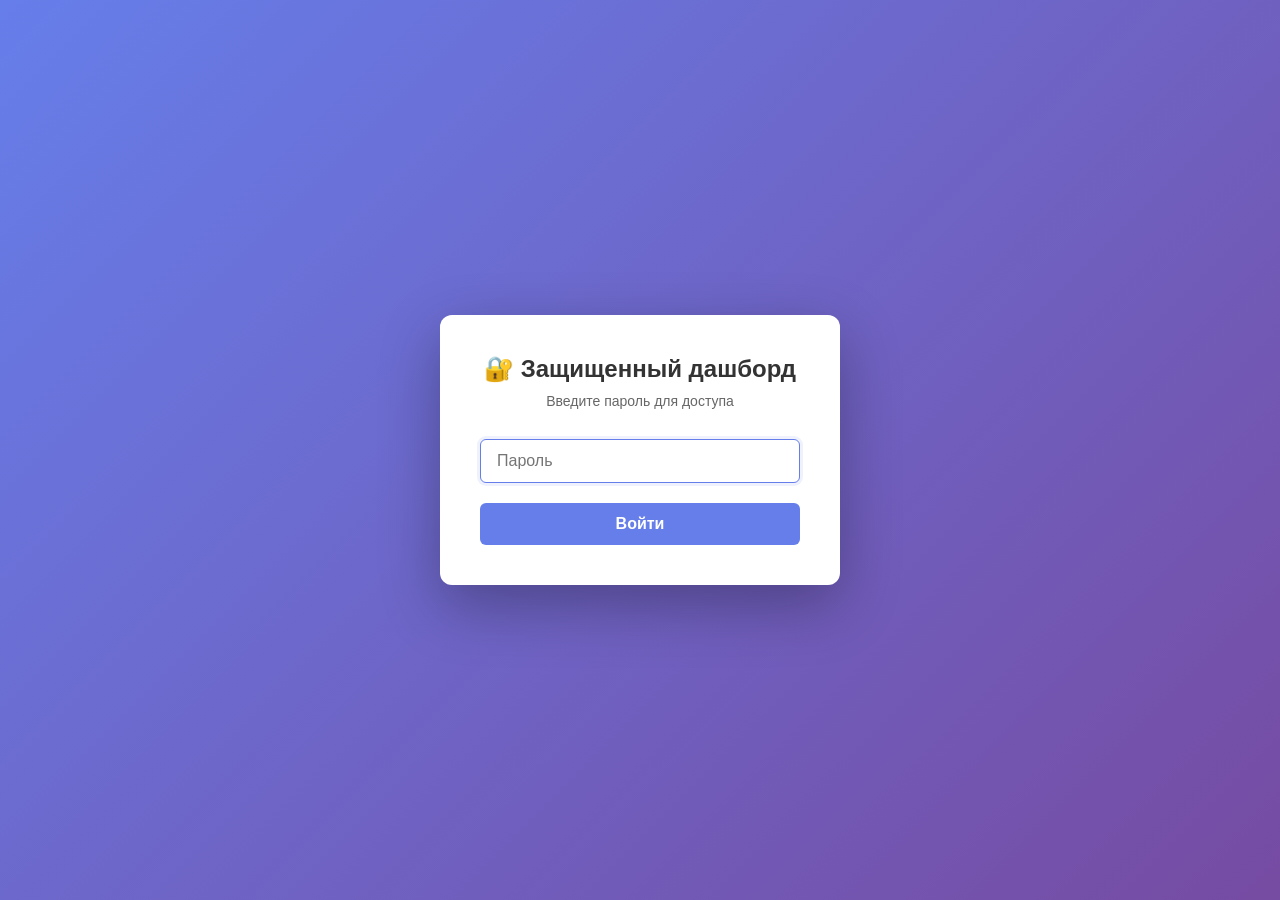
<file: index.html>
<!DOCTYPE html>
<html lang="ru">
<head>
    <meta charset="UTF-8">
    <meta name="viewport" content="width=device-width, initial-scale=1.0">
    <title>Анализ пользователей Форекс приложения | Интерактивный дашборд</title>
    <style>
        * {
            margin: 0;
            padding: 0;
            box-sizing: border-box;
        }
        
        body {
            font-family: -apple-system, BlinkMacSystemFont, 'Segoe UI', Roboto, Oxygen, Ubuntu, Cantarell, sans-serif;
            background: linear-gradient(135deg, #667eea 0%, #764ba2 100%);
            min-height: 100vh;
            display: flex;
            align-items: center;
            justify-content: center;
            padding: 20px;
        }

        /* PASSWORD SCREEN */
        .password-screen {
            display: flex;
            align-items: center;
            justify-content: center;
            min-height: 100vh;
            position: fixed;
            top: 0;
            left: 0;
            right: 0;
            bottom: 0;
            background: linear-gradient(135deg, #667eea 0%, #764ba2 100%);
            z-index: 9999;
            flex-direction: column;
        }

        .password-screen.hidden {
            display: none;
        }

        .password-box {
            background: white;
            padding: 40px;
            border-radius: 12px;
            box-shadow: 0 20px 60px rgba(0, 0, 0, 0.3);
            width: 100%;
            max-width: 400px;
            text-align: center;
        }

        .password-box h1 {
            font-size: 24px;
            margin-bottom: 10px;
            color: #333;
        }

        .password-box p {
            color: #666;
            margin-bottom: 30px;
            font-size: 14px;
        }

        .password-box input {
            width: 100%;
            padding: 12px 16px;
            border: 1px solid #e0e0e0;
            border-radius: 6px;
            font-size: 16px;
            margin-bottom: 20px;
            transition: border-color 0.3s;
        }

        .password-box input:focus {
            outline: none;
            border-color: #667eea;
            box-shadow: 0 0 0 3px rgba(102, 126, 234, 0.1);
        }

        .password-box button {
            width: 100%;
            padding: 12px;
            background: #667eea;
            color: white;
            border: none;
            border-radius: 6px;
            font-size: 16px;
            font-weight: 600;
            cursor: pointer;
            transition: background 0.3s;
        }

        .password-box button:hover {
            background: #5568d3;
        }

        .error-message {
            color: #e74c3c;
            font-size: 14px;
            margin-bottom: 15px;
            display: none;
        }

        /* MAIN CONTENT */
        .main-content {
            width: 100%;
            max-width: 1400px;
        }

        .container {
            background: white;
            border-radius: 12px;
            box-shadow: 0 20px 60px rgba(0, 0, 0, 0.15);
            padding: 40px;
            margin-bottom: 20px;
        }

        header {
            text-align: center;
            margin-bottom: 40px;
            color: #333;
        }

        header h1 {
            font-size: 32px;
            margin-bottom: 10px;
        }

        header p {
            font-size: 16px;
            color: #666;
            margin-bottom: 20px;
        }

        .badge {
            display: inline-block;
            background: #667eea;
            color: white;
            padding: 4px 12px;
            border-radius: 20px;
            font-size: 12px;
            margin: 0 5px;
        }

        /* TABS */
        .tab-buttons {
            display: flex;
            gap: 12px;
            margin-bottom: 30px;
            flex-wrap: wrap;
            border-bottom: 2px solid #f0f0f0;
        }

        .tab-btn {
            padding: 12px 24px;
            background: none;
            border: none;
            border-bottom: 3px solid transparent;
            font-size: 15px;
            font-weight: 600;
            cursor: pointer;
            color: #666;
            transition: all 0.3s;
        }

        .tab-btn:hover {
            color: #333;
        }

        .tab-btn.active {
            color: #667eea;
            border-bottom-color: #667eea;
        }

        .section {
            display: none;
        }

        .section.active {
            display: block;
        }

        /* SEGMENT GRID */
        .segment-grid {
            display: grid;
            grid-template-columns: repeat(auto-fit, minmax(280px, 1fr));
            gap: 16px;
            margin-bottom: 30px;
        }

        .segment-card {
            background: #f8f9fa;
            border: 2px solid #e8e8e8;
            border-radius: 8px;
            padding: 20px;
            cursor: pointer;
            transition: all 0.3s;
        }

        .segment-card:hover {
            border-color: #667eea;
            box-shadow: 0 8px 20px rgba(102, 126, 234, 0.15);
            transform: translateY(-2px);
        }

        .segment-card.active {
            border: 2px solid #667eea;
            background: #f0f4ff;
        }

        .segment-icon {
            font-size: 32px;
            margin-bottom: 12px;
        }

        .segment-title {
            font-size: 16px;
            font-weight: 600;
            color: #333;
            margin-bottom: 8px;
        }

        .segment-meta {
            font-size: 13px;
            color: #999;
            margin-bottom: 12px;
        }

        .segment-tags {
            display: flex;
            flex-wrap: wrap;
            gap: 6px;
        }

        .tag {
            background: white;
            border: 1px solid #e0e0e0;
            padding: 4px 10px;
            border-radius: 4px;
            font-size: 11px;
            color: #666;
        }

        /* DETAILS SECTION */
        .details-section {
            background: #f8f9fa;
            border-radius: 8px;
            padding: 24px;
            margin-bottom: 20px;
        }

        .details-section h2 {
            font-size: 18px;
            margin-bottom: 8px;
            color: #333;
        }

        .details-section p {
            color: #666;
            line-height: 1.6;
            margin-bottom: 20px;
            font-size: 14px;
        }

        .details-subtitle {
            font-size: 14px;
            font-weight: 600;
            color: #333;
            margin-top: 20px;
            margin-bottom: 12px;
        }

        /* METRICS GRID */
        .metrics-grid {
            display: grid;
            grid-template-columns: repeat(auto-fit, minmax(140px, 1fr));
            gap: 12px;
            margin-bottom: 20px;
        }

        .metric {
            background: white;
            border: 1px solid #e0e0e0;
            border-radius: 6px;
            padding: 12px;
            text-align: center;
        }

        .metric-label {
            font-size: 11px;
            color: #999;
            margin-bottom: 8px;
            text-transform: uppercase;
            letter-spacing: 0.5px;
        }

        .metric-value {
            font-size: 18px;
            font-weight: 700;
            color: #667eea;
        }

        /* TRAIT LIST */
        .traits-list {
            background: white;
            border-radius: 6px;
            padding: 16px;
            line-height: 1.8;
            font-size: 14px;
            color: #333;
        }

        .traits-list li {
            margin-bottom: 8px;
            list-style-position: inside;
        }

        /* DRIVER ITEMS */
        .driver-section {
            margin-bottom: 28px;
        }

        .driver-section h3 {
            font-size: 16px;
            font-weight: 600;
            color: #333;
            margin-bottom: 16px;
        }

        .driver-item {
            background: white;
            border-left: 3px solid #667eea;
            border-radius: 0;
            padding: 16px;
            margin-bottom: 12px;
            border-radius: 4px;
        }

        .driver-title {
            font-weight: 600;
            color: #333;
            margin-bottom: 6px;
            font-size: 14px;
        }

        .driver-desc {
            font-size: 13px;
            color: #666;
            line-height: 1.5;
        }

        /* BEHAVIOR ITEMS */
        .behavior-item {
            background: white;
            border: 1px solid #e0e0e0;
            border-radius: 6px;
            padding: 12px;
            margin-bottom: 10px;
            font-size: 13px;
            line-height: 1.6;
        }

        .behavior-item strong {
            color: #667eea;
        }

        /* FOOTER */
        footer {
            text-align: center;
            padding-top: 20px;
            border-top: 1px solid #f0f0f0;
            color: #999;
            font-size: 12px;
        }

        /* RESPONSIVE */
        @media (max-width: 768px) {
            .container {
                padding: 20px;
            }

            header h1 {
                font-size: 24px;
            }

            .tab-buttons {
                overflow-x: auto;
            }

            .segment-grid {
                grid-template-columns: 1fr;
            }
        }
    </style>
</head>
<body>
    <!-- PASSWORD SCREEN -->
    <div class="password-screen" id="passwordScreen">
        <div class="password-box">
            <h1>🔐 Защищенный дашборд</h1>
            <p>Введите пароль для доступа</p>
            <div class="error-message" id="errorMessage">Неверный пароль</div>
            <input 
                type="password" 
                id="passwordInput" 
                placeholder="Пароль"
                autocomplete="off"
            >
            <button onclick="checkPassword()">Войти</button>
        </div>
    </div>

    <!-- MAIN CONTENT -->
    <div class="main-content" id="mainContent" style="display: none;">
        <div class="container">
            <header>
                <h1>📊 Анализ пользователей Форекс приложения</h1>
                <p>Сегментация • Decision Drivers • Поведенческие паттерны</p>
                <span class="badge">Q1 2026</span>
                <span class="badge">Интерактивный дашборд</span>
            </header>

            <!-- TABS -->
            <div class="tab-buttons">
                <button class="tab-btn active" onclick="switchTab('segments')">1️⃣ Сегменты</button>
                <button class="tab-btn" onclick="switchTab('drivers')">2️⃣ Decision Drivers</button>
                <button class="tab-btn" onclick="switchTab('behavior')">3️⃣ Поведение</button>
            </div>

            <!-- TAB 1: SEGMENTS -->
            <div id="segments" class="section active">
                <p style="color: #666; margin-bottom: 20px;">Кликните на сегмент для подробной информации</p>
                <div class="segment-grid" id="segmentList"></div>
                <div id="segmentDetails"></div>
            </div>

            <!-- TAB 2: DRIVERS -->
            <div id="drivers" class="section">
                <div id="driversContent"></div>
            </div>

            <!-- TAB 3: BEHAVIOR -->
            <div id="behavior" class="section">
                <div id="behaviorContent"></div>
            </div>

            <footer>
                <p>Документ подготовлен на основе интернет-исследований и best practices форекс-индустрии</p>
                <p>Для скачивания полного анализа см. прилагаемые файлы</p>
            </footer>
        </div>
    </div>

    <script>
        // ===== PASSWORD PROTECTION =====
        const CORRECT_PASSWORD = "design-team-sw"; // ИЗМЕНИ НА СВОЙ ПАРОЛЬ!

        function checkPassword() {
            const input = document.getElementById('passwordInput');
            const error = document.getElementById('errorMessage');
            
            if (input.value === CORRECT_PASSWORD) {
                document.getElementById('passwordScreen').classList.add('hidden');
                document.getElementById('mainContent').style.display = 'block';
                localStorage.setItem('dashboardAuth', 'true');
            } else {
                error.style.display = 'block';
                input.value = '';
                input.focus();
                setTimeout(() => { error.style.display = 'none'; }, 3000);
            }
        }

        document.getElementById('passwordInput').addEventListener('keypress', (e) => {
            if (e.key === 'Enter') checkPassword();
        });

        // Check if already authenticated
        if (localStorage.getItem('dashboardAuth') === 'true') {
            document.getElementById('passwordScreen').classList.add('hidden');
            document.getElementById('mainContent').style.display = 'block';
        } else {
            document.getElementById('passwordInput').focus();
        }

        // ===== DATA =====
        const segments = [
            {
                id: 'scalper',
                icon: '⚡',
                name: 'Скальпер (Scalper)',
                size: '15%',
                experience: 'Профессионал',
                desc: 'Активный трейдер, торгует внутридневно на малых таймфреймах. Требует молниеносное исполнение и низкие спреды. Максимум сделок в день.',
                metrics: { users: '15%', avgDailyTrades: '20-50', avgSessionTime: '3-4 ч', retention: '85%', ltv: '$$$' },
                traits: ['Огромная чувствительность к скорости исполнения', 'Обсессивный контроль спредов', 'Использует продвинутые инструменты (графики, советники)', 'Высокий риск/высокая прибыль стратегия'],
                drivers: [
                    { title: 'Скорость исполнения', desc: 'Они выбирают платформы с минимальными задержками (< 100ms). Даже 50ms разницы влияет на прибыль.' },
                    { title: 'Низкие спреды', desc: 'Спреды прямо вычитаются из профита. 0.1 пипса разницы = тысячи в день.' },
                    { title: 'MT4/MT5 совместимость', desc: 'Привычный интерфейс, советники, индикаторы. Не хотят переучиваться.' },
                    { title: 'Стабильность платформы', desc: 'Любой даунтайм = потерянные сделки. Требуют 99.99% uptime.' }
                ],
                behavior: [
                    'accountCreated → BrokerSelection (выбор оптимального брокера)',
                    'AddFunds (небольшие суммы) → 20-50 ClosePositions в день',
                    'chartTypeChanged × 20+ (постоянная оптимизация)',
                    'AlertsSettings (жесткие алерты по спредам и балансу)'
                ]
            },
            {
                id: 'swing',
                icon: '📈',
                name: 'Свинг трейдер (Swing Trader)',
                size: '25%',
                experience: 'Средний/Профессионал',
                desc: 'Держит позиции на несколько дней/недель. Анализирует макро-тренды. Баланс между анализом и торговлей.',
                metrics: { users: '25%', avgDailyTrades: '2-5', avgSessionTime: '1-2 ч', retention: '78%', ltv: '$$' },
                traits: ['Fokus на техническом анализе', 'Долгие сессии исследования', 'Среднее количество позиций одновременно', 'Ориентирован на соотношение risk/reward'],
                drivers: [
                    { title: 'Качественные графики', desc: 'Нужны многообразные индикаторы, линии тренда, паттерны (cup & handle, головы и плечи).' },
                    { title: 'Аналитика и исследования', desc: 'Экономический календарь, новости, анализ от экспертов на платформе.' },
                    { title: 'Управление риском', desc: 'Стоп-лоссы, тейк-профиты, процент от баланса при открытии.' },
                    { title: 'Копирование сделок', desc: 'Интерес к стратегиям других трейдеров (copy trading), получение идей.' }
                ],
                behavior: [
                    'chartTutorialStarted → Finished → ChartOptionList (настройка индикаторов)',
                    'blotterOpened, blotterFilterApplied × 5-10 (анализ прошлых сделок)',
                    'CopyPositions (мониторинг других трейдеров)',
                    'ClosePositions × 2-5 в день (удерживание позиций несколько дней)'
                ]
            },
            {
                id: 'copier',
                icon: '👥',
                name: 'Копировщик (Copy Trader)',
                size: '30%',
                experience: 'Начинающий/Средний',
                desc: 'Верит в силу copy-trading. Следит за другими трейдерами и копирует их позиции. Минимальный личный анализ.',
                metrics: { users: '30%', avgDailyTrades: '0-2', avgSessionTime: '20-30 мин', retention: '65%', ltv: '$' },
                traits: ['Избегает самостоятельного анализа', 'Социально ориентирован', 'Ищет "проверенные стратегии"', 'Высокая чувствительность к убыткам'],
                drivers: [
                    { title: 'Социальная компонента', desc: 'Рейтинги трейдеров, истории успеха, социальные вмешательства.' },
                    { title: 'Легкость настройки', desc: '1 клик чтоб начать копировать. Не должно быть технических барьеров.' },
                    { title: 'Прозрачность и статистика', desc: 'Видят ROI сигнальщика, drawdown, win rate - все понятно.' },
                    { title: 'Защита от убытков', desc: 'Стоп-лосс на скопированные позиции, управление риском по размеру копии.' }
                ],
                behavior: [
                    'accountCreated → AddFunds (небольшое пополнение)',
                    'CopyPositionDetails × 3-10 (изучение топовых сигнальщиков)',
                    'copyingStarted (активация копирования)',
                    'chatOpened, chatMessageSent (общение в сообществе)',
                    'copyingStopped/Restarted (частые переключения между сигнальщиками)'
                ]
            },
            {
                id: 'learner',
                icon: '📚',
                name: 'Учащийся (Learner)',
                size: '20%',
                experience: 'Начинающий',
                desc: 'Новичок на форексе. Сначала читает, потом пробует. Нуждается в обучении и мотивации. Много демо-торговли.',
                metrics: { users: '20%', avgDailyTrades: '0-1', avgSessionTime: '30 мин-1 ч', retention: '40%', ltv: '$' },
                traits: ['Высокая потребность в образовании', 'Перегруженность информацией', 'Страх потери денег', 'Ищет гарантии успеха'],
                drivers: [
                    { title: 'Образовательный контент', desc: 'Видео-уроки, вебинары, интерактивные гайды от основ до продвинутого.' },
                    { title: 'Демо счет', desc: 'Безрисковое тестирование всего. Обязателен!' },
                    { title: 'Наставничество', desc: 'Гайды, чат-поддержка, менторы (бесплатные или премиум).' },
                    { title: 'Геймификация', desc: 'Прогресс, квесты, значки, рейтинги помогают остаться на платформе.' }
                ],
                behavior: [
                    'accountCreated (регистрация)',
                    'Cold start × 2-5, 15SecInApp × 10+ (короткие визиты)',
                    'chartTutorialStarted → Skipped/Finished (может пропустить обучение)',
                    'ChartOptionList (экспериментирует с опциями)',
                    'chatOpened (вопросы в поддержке)'
                ]
            },
            {
                id: 'passive',
                icon: '💤',
                name: 'Пассивный инвестор (Passive)',
                size: '10%',
                experience: 'Начинающий',
                desc: 'Открыл счет, но торгует редко или вообще не торгует. Может использовать как инвестиционный счет. Потенциальный churn.',
                metrics: { users: '10%', avgDailyTrades: '0', avgSessionTime: '5-10 мин', retention: '25%', ltv: '~$0' },
                traits: ['Низкая мотивация', 'Страх за деньги', 'Может попытаться когда-нибудь, но не сейчас', 'Часто забывает о счете'],
                drivers: [
                    { title: 'Простота начала', desc: 'Низкие барьеры входа. "Может быть когда-нибудь буду торговать".' },
                    { title: 'Переоценка рисков', desc: 'Боится потерять деньги. Нужны гарантии безопасности и страховки.' },
                    { title: 'Альтернативные доходы', desc: 'Интерес к процентам на остаток, партнерским программам, рефералам.' },
                    { title: 'Удобство', desc: 'Просто хранить деньги, иногда смотреть котировки, без давления.' }
                ],
                behavior: [
                    'accountCreated (импульсивное создание)',
                    'BrokerSelection (быстрый выбор)',
                    'AddFunds (редко)',
                    'Cold start × 1-2, 15SecInApp (редкие визиты)',
                    'Практически нет торговых событий, высокий риск churn'
                ]
            }
        ];

        // ===== RENDER FUNCTIONS =====
        function renderSegments() {
            const container = document.getElementById('segmentList');
            container.innerHTML = segments.map(seg => `
                <div class="segment-card" onclick="selectSegment('${seg.id}')">
                    <div class="segment-icon">${seg.icon}</div>
                    <div class="segment-title">${seg.name}</div>
                    <div class="segment-meta">${seg.size} пользователей</div>
                    <div class="segment-tags">
                        <span class="tag">${seg.experience}</span>
                        <span class="tag">${seg.metrics.avgDailyTrades} сделок</span>
                    </div>
                </div>
            `).join('');
            
            selectSegment('scalper');
        }

        function selectSegment(segmentId) {
            document.querySelectorAll('.segment-card').forEach(c => c.classList.remove('active'));
            event.currentTarget?.classList.add('active');
            
            const segment = segments.find(s => s.id === segmentId);
            
            const metricsHtml = Object.entries(segment.metrics).map(([k, v]) => {
                const labels = { users: 'Доля', avgDailyTrades: 'Сделок/день', avgSessionTime: 'Время сеанса', retention: 'Retention', ltv: 'LTV' };
                return `<div class="metric"><div class="metric-label">${labels[k]}</div><div class="metric-value">${v}</div></div>`;
            }).join('');
            
            const traitsHtml = `<ul class="traits-list">${segment.traits.map(t => `<li>${t}</li>`).join('')}</ul>`;
            
            document.getElementById('segmentDetails').innerHTML = `
                <div class="details-section">
                    <h2>${segment.name}</h2>
                    <p>${segment.desc}</p>
                    <div class="details-subtitle">Ключевые метрики</div>
                    <div class="metrics-grid">${metricsHtml}</div>
                    <div class="details-subtitle">Характеристики</div>
                    ${traitsHtml}
                </div>
            `;
        }

        function renderDrivers() {
            const container = document.getElementById('driversContent');
            let html = '';
            
            segments.forEach(seg => {
                html += `<div class="driver-section"><h3>${seg.icon} ${seg.name}</h3>`;
                seg.drivers.forEach(driver => {
                    html += `<div class="driver-item"><div class="driver-title">${driver.title}</div><div class="driver-desc">${driver.desc}</div></div>`;
                });
                html += '</div>';
            });
            
            container.innerHTML = html;
        }

        function renderBehavior() {
            const container = document.getElementById('behaviorContent');
            let html = '';
            
            segments.forEach(seg => {
                html += `<div class="driver-section"><h3>${seg.icon} ${seg.name}</h3>`;
                seg.behavior.forEach((flow, idx) => {
                    html += `<div class="behavior-item"><strong>${idx + 1}.</strong> ${flow}</div>`;
                });
                html += '</div>';
            });
            
            container.innerHTML = html;
        }

        function switchTab(tab) {
            document.querySelectorAll('.section').forEach(s => s.classList.remove('active'));
            document.getElementById(tab).classList.add('active');
            
            document.querySelectorAll('.tab-btn').forEach(b => b.classList.remove('active'));
            event.currentTarget?.classList.add('active');
            
            if (tab === 'drivers') renderDrivers();
            if (tab === 'behavior') renderBehavior();
        }

        // ===== INIT =====
        renderSegments();
    </script>
</body>
</html>
</file>
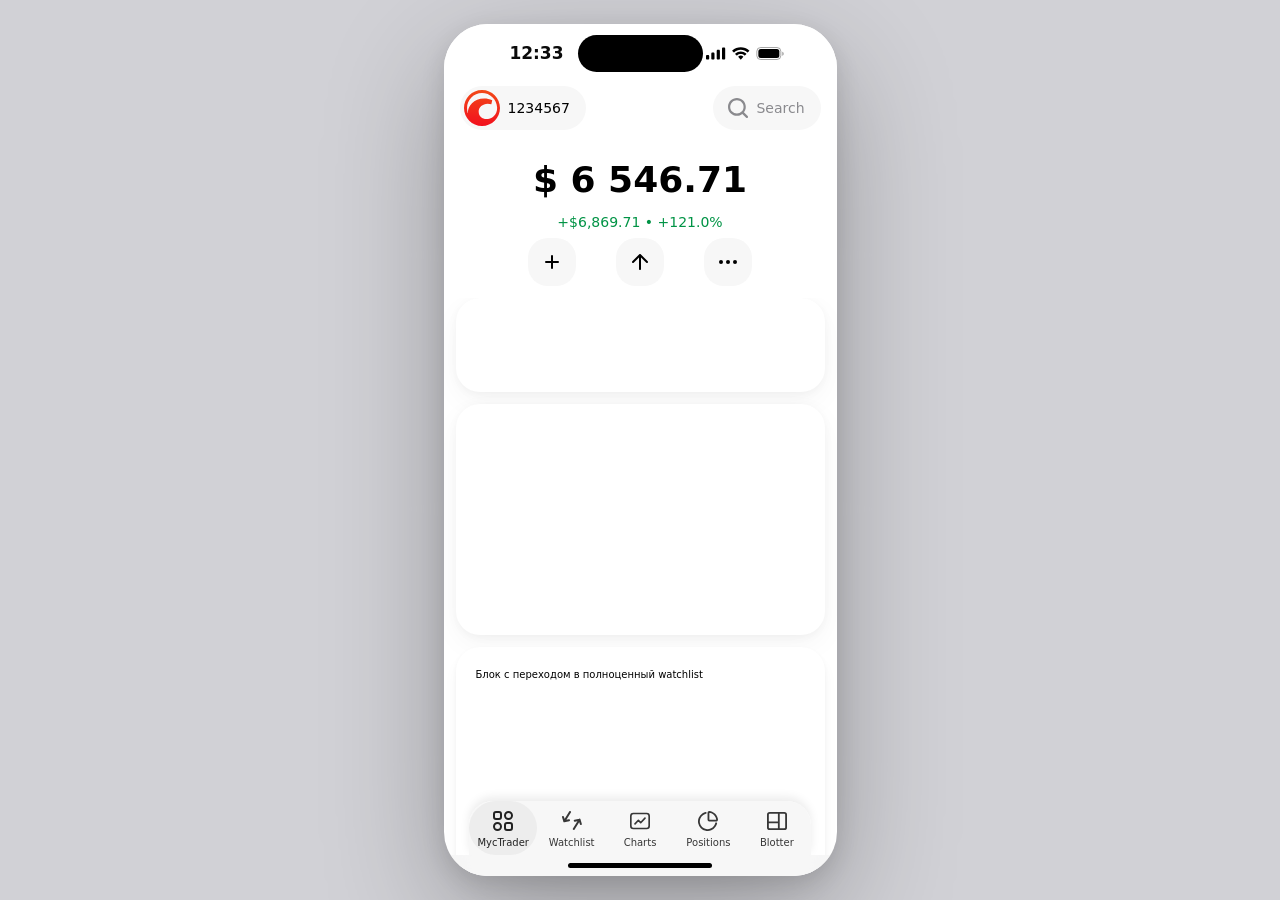
<file: mobile-scroll/index.html>
<!DOCTYPE html>
  <html lang="en">
    <head>
      
      <meta charset="UTF-8" />
      <meta name="viewport" content="width=device-width, initial-scale=1.0" />
      <title>🥦 Animate Scroll Transition</title>
      <meta name="description" content="This web app enhances user experience by animating transitions between screens, transforming large numbers into a logo while creating engaging visual effects." />
      <meta name="robots" content="noindex, nofollow" />
      <style>html, body { height: 100%; margin: 0; } #root { height: 100%; }</style>
      
      <script type="module" crossorigin src="./assets/index-CnL01aNq.js"></script>
      <link rel="stylesheet" crossorigin href="./assets/index-jCcX3Y1R.css">
    </head>

    <body>
      
      <div id="root"></div>
      
    </body>
  </html>
</file>
